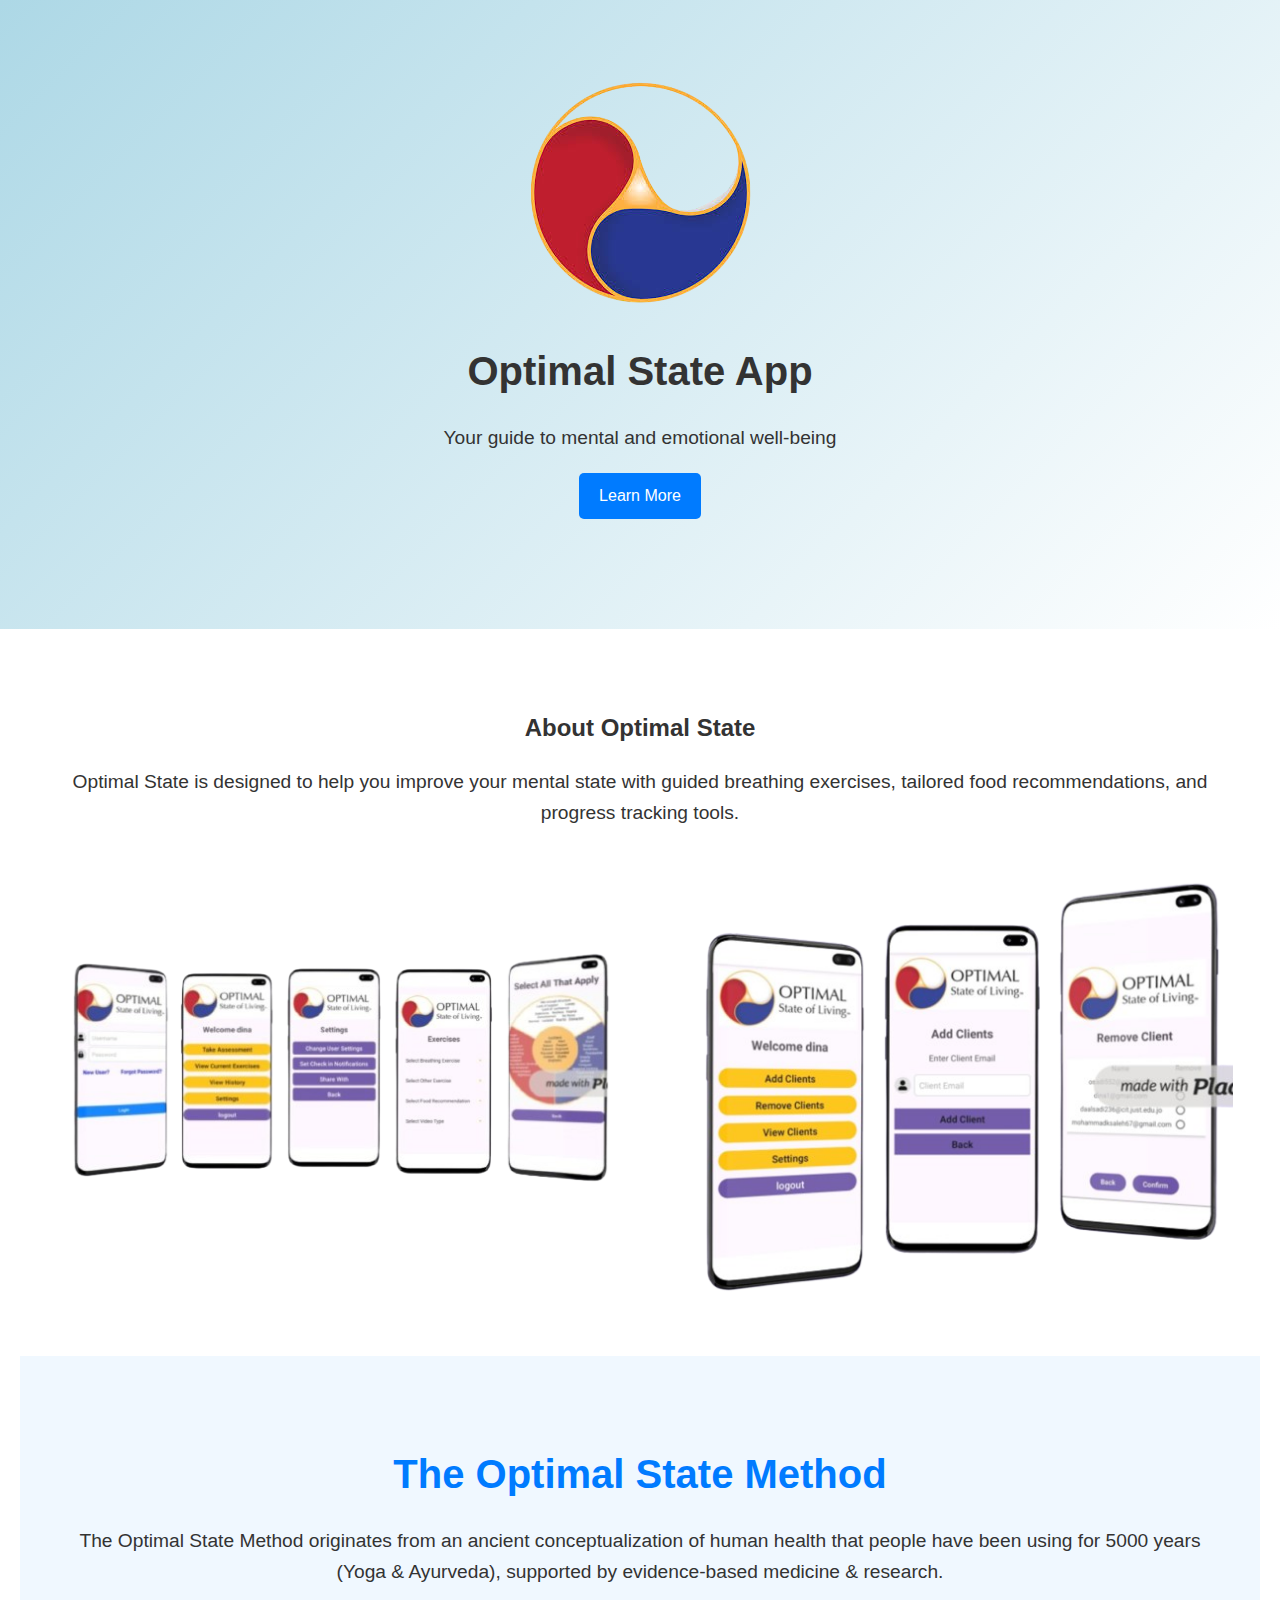
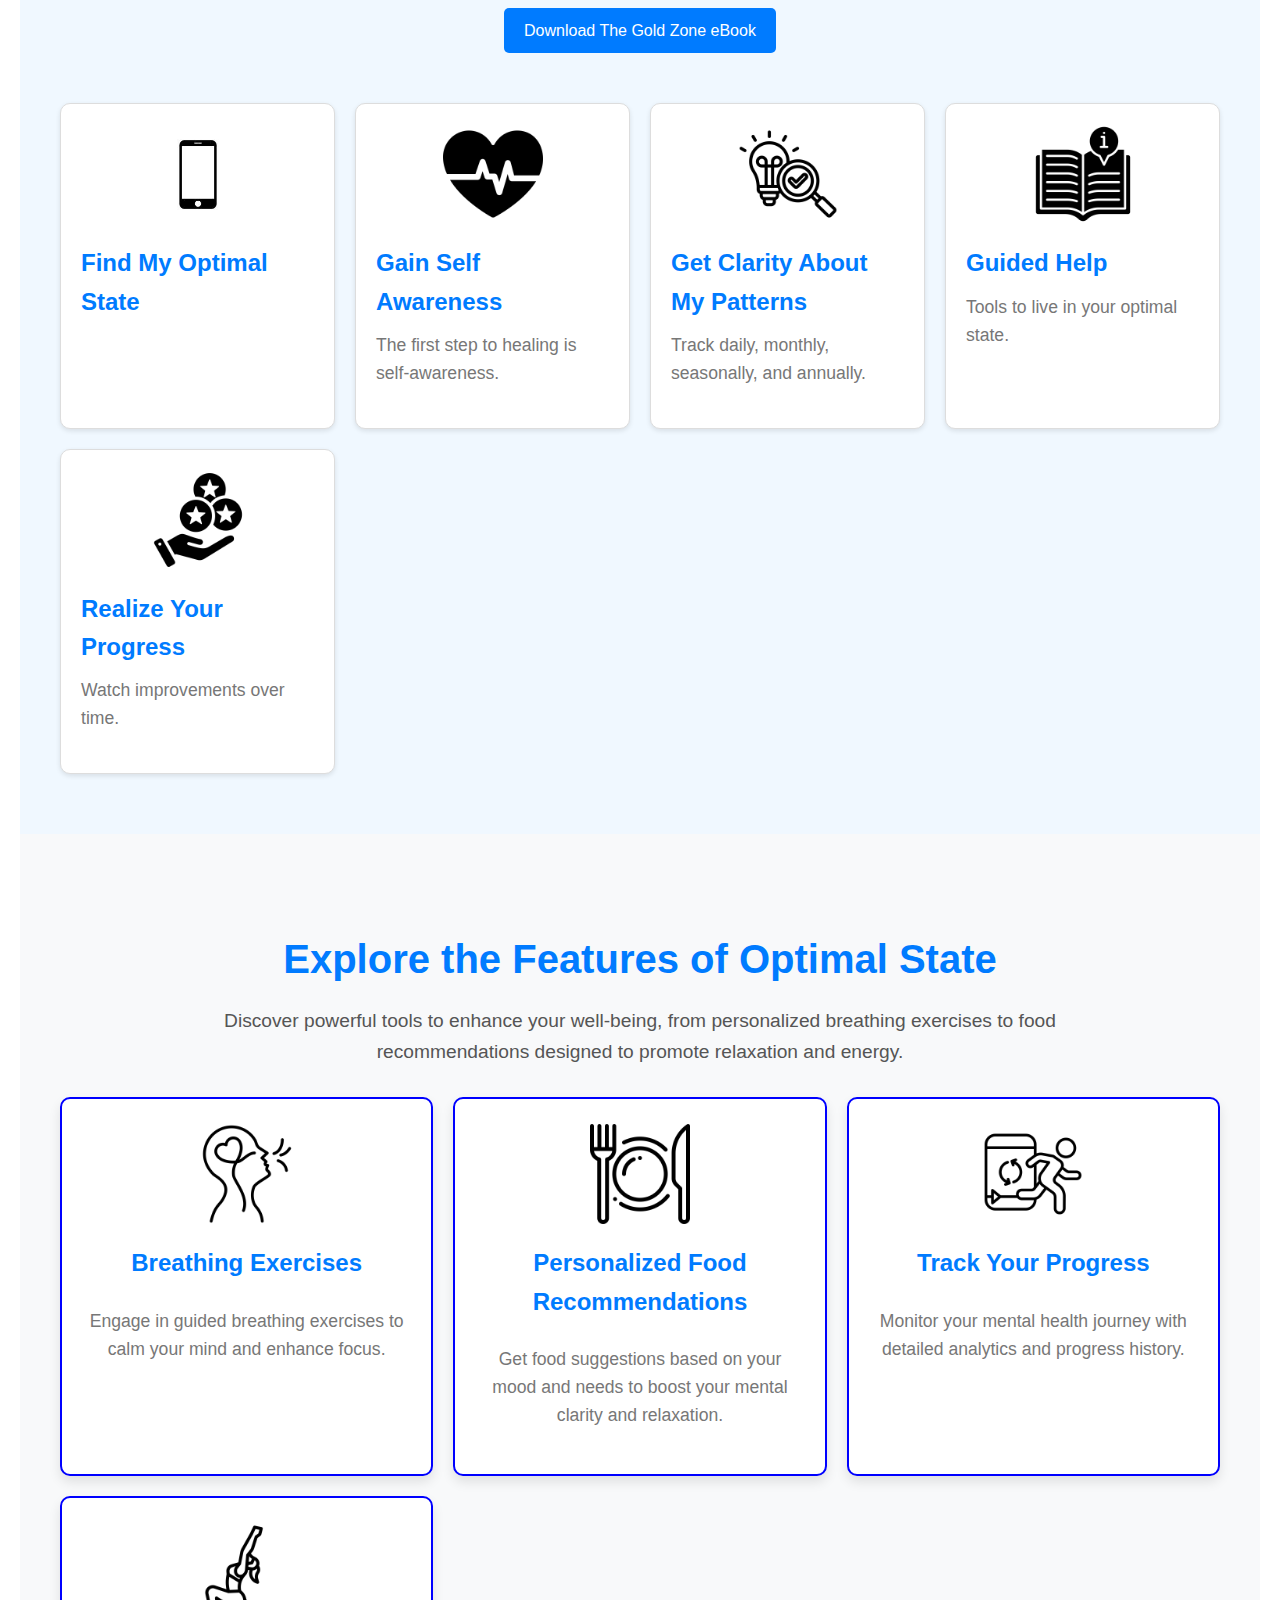
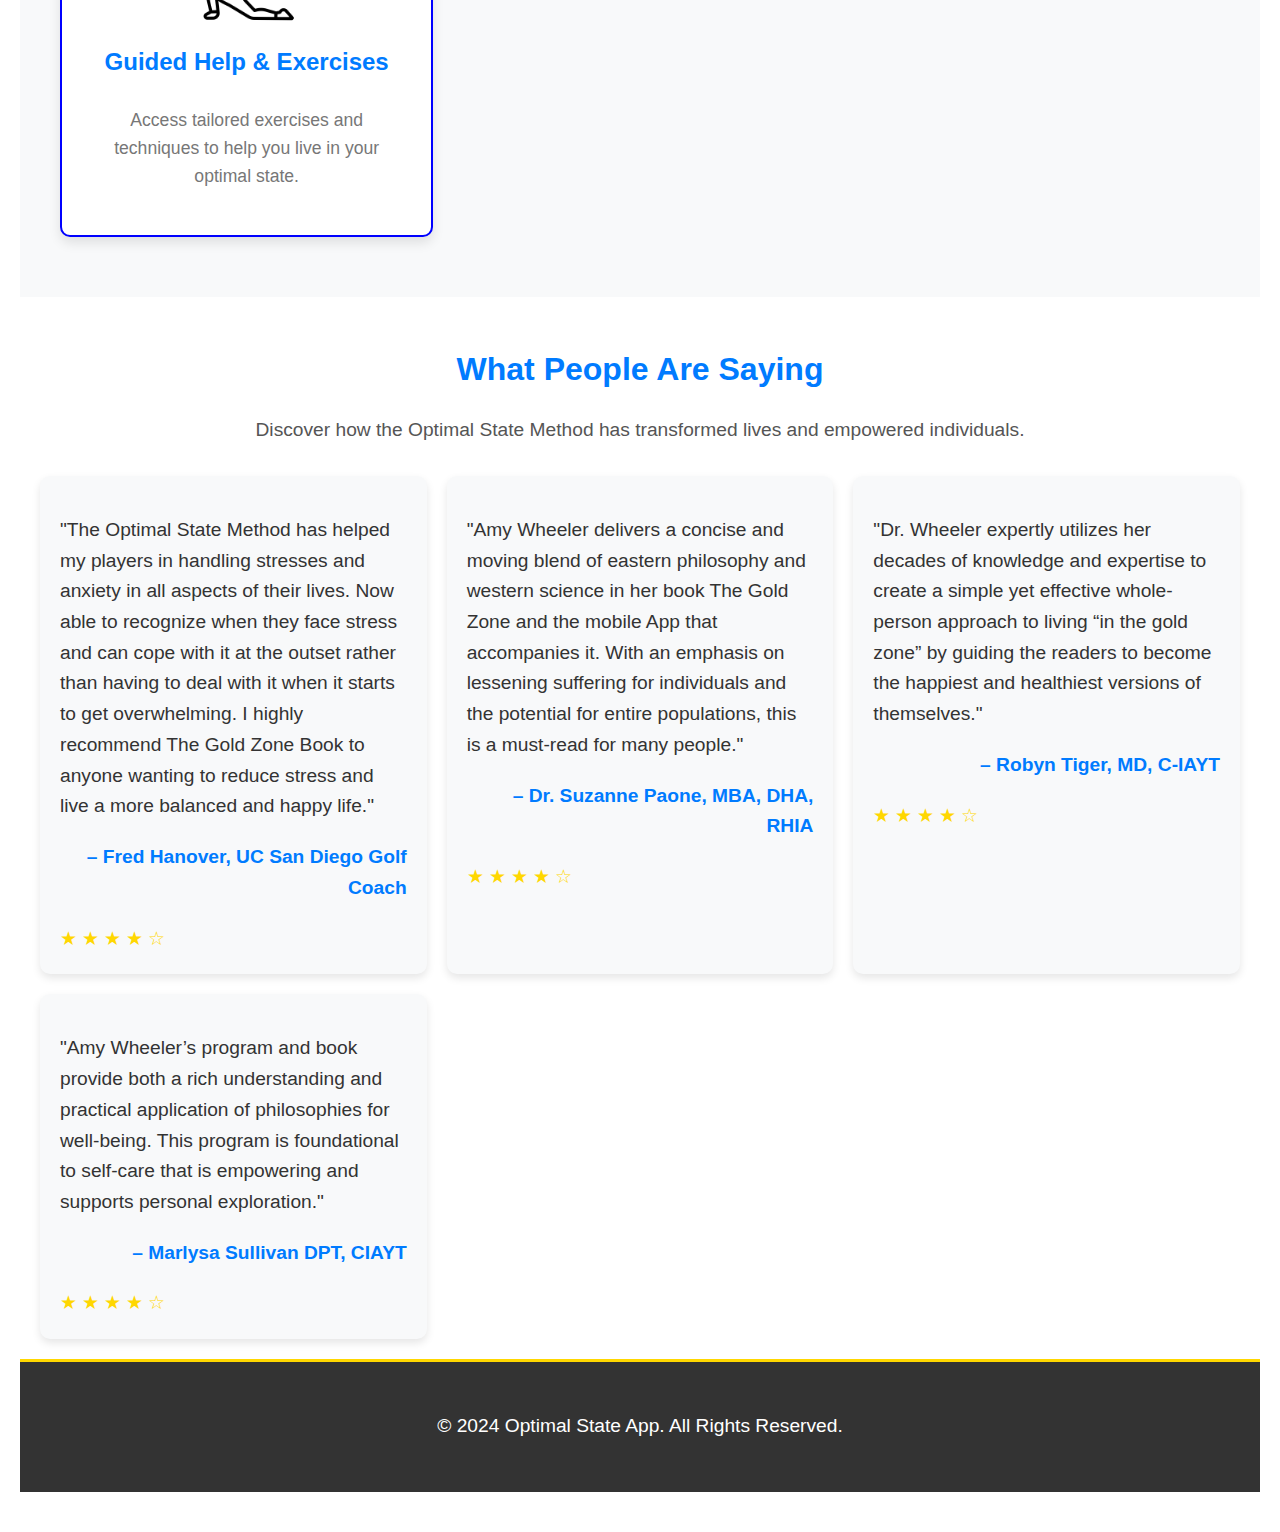
<file: index.html>
<!DOCTYPE html>
<html lang="en">
<head>
    <meta charset="UTF-8">
    <meta name="viewport" content="width=device-width, initial-scale=1.0">
    <title>Optimal State App</title>
        <link rel="icon" href="logo.ico" type="image/x-icon">
    <link rel="stylesheet" href="style.css">
</head>
<body>
    <header class="hero-section">
        <div class="container">
                    <img src="logo.png" alt="Optimal State Logo" class="logo">
            <h1>Optimal State App</h1>
            <p>Your guide to mental and emotional well-being</p>
            <a href="#features" class="cta-button">Learn More</a>
        </div>
    </header>
    <main>
        <section id="about" class="about-section">
            <div class="container">
                <h2>About Optimal State</h2>
                <p>Optimal State is designed to help you improve your mental state with guided breathing exercises, tailored food recommendations, and progress tracking tools.</p>
                <div class="images-container">
                <img src="demo.png" alt="Optimal State Demo" class="responsive-img">
                <img src="provider.png" alt="Optimal State Provider" class="responsive-img">
                </div>
            </div>
            <section id="optimal-state-method" class="optimal-state-section">
            <div class="container">
                <h1>The Optimal State Method</h1>
                <p>
                    The Optimal State Method originates from an ancient conceptualization of human health that people have been using for 5000 years (Yoga & Ayurveda), supported by evidence-based medicine & research.
                </p>
                <a href="https://goldzonebook.com/" class="cta-button" target="_blank">Download The Gold Zone eBook</a>

               <div class="features-grid">
    <div class="feature">
        <img src="phone.png" alt="Find My Optimal State Icon" class="feature-icon">
        <h2>Find My Optimal State</h2>
    </div>
    <div class="feature">
        <img src="heart.png" alt="Gain Self Awareness Icon" class="feature-icon">
        <h3>Gain Self Awareness</h3>
        <p>The first step to healing is self-awareness.</p>
    </div>
    <div class="feature">
        <img src="clarity.png" alt="Get Clarity About My Patterns Icon" class="feature-icon">
        <h3>Get Clarity About My Patterns</h3>
        <p>Track daily, monthly, seasonally, and annually.</p>
    </div>
    <div class="feature">
        <img src="information.png" alt="Guided Help Icon" class="feature-icon">
        <h3>Guided Help</h3>
        <p>Tools to live in your optimal state.</p>
    </div>
    <div class="feature">
        <img src="features.png" alt="Realize Your Progress Icon" class="feature-icon">
        <h3>Realize Your Progress</h3>
        <p>Watch improvements over time.</p>
    </div>
</div>
        </section>
        
    <section id="features" class="features-section">
    <div class="container">
        <h2 class="section-title">Explore the Features of Optimal State</h2>
        <p class="section-description">Discover powerful tools to enhance your well-being, from personalized breathing exercises to food recommendations designed to promote relaxation and energy.</p>
        
        <div class="features-grid">
            <div class="feature">
                <img src="breathing.png" alt="Breathing Exercises" class="feature-icon">
                <h3>Breathing Exercises</h3>
                <p>Engage in guided breathing exercises to calm your mind and enhance focus.</p>
            </div>
            <div class="feature">
                <img src="restaurant.png" alt="Food Recommendations" class="feature-icon">
                <h3>Personalized Food Recommendations</h3>
                <p>Get food suggestions based on your mood and needs to boost your mental clarity and relaxation.</p>
            </div>
            <div class="feature">
                <img src="monitoring-app.png" alt="Track Progress" class="feature-icon">
                <h3>Track Your Progress</h3>
                <p>Monitor your mental health journey with detailed analytics and progress history.</p>
            </div>
            <div class="feature">
                <img src="yoga-pose.png" alt="Guided Help" class="feature-icon">
                <h3>Guided Help & Exercises</h3>
                <p>Access tailored exercises and techniques to help you live in your optimal state.</p>
            </div>
        </div>
    </div>
</section>
<section id="testimonials" class="testimonials-section">
    <div class="container">
        <h2 class="section-title">What People Are Saying</h2>
        <p class="section-description">Discover how the Optimal State Method has transformed lives and empowered individuals.</p>
        
        <div class="testimonials-grid">
            <!-- Testimonial 1 -->
            <div class="testimonial">
                <p class="testimonial-text">"The Optimal State Method has helped my players in handling stresses and anxiety in all aspects of their lives. Now able to recognize when they face stress and can cope with it at the outset rather than having to deal with it when it starts to get overwhelming. I highly recommend The Gold Zone Book to anyone wanting to reduce stress and live a more balanced and happy life."</p>
                <p class="testimonial-author">– Fred Hanover, UC San Diego Golf Coach</p>
                <div class="star-rating">
    <span class="star">&#9733;</span>
    <span class="star">&#9733;</span>
    <span class="star">&#9733;</span>
    <span class="star">&#9733;</span>
    <span class="star">&#9734;</span>
</div>

            </div>
            
            <!-- Testimonial 2 -->
            <div class="testimonial">
                <p class="testimonial-text">"Amy Wheeler delivers a concise and moving blend of eastern philosophy and western science in her book The Gold Zone and the mobile App that accompanies it. With an emphasis on lessening suffering for individuals and the potential for entire populations, this is a must-read for many people."</p>
                <p class="testimonial-author">– Dr. Suzanne Paone, MBA, DHA, RHIA</p>
                <div class="star-rating">
    <span class="star">&#9733;</span>
    <span class="star">&#9733;</span>
    <span class="star">&#9733;</span>
    <span class="star">&#9733;</span>
    <span class="star">&#9734;</span>
</div>

            </div>

            <!-- Testimonial 3 -->
            <div class="testimonial">
                <p class="testimonial-text">"Dr. Wheeler expertly utilizes her decades of knowledge and expertise to create a simple yet effective whole-person approach to living “in the gold zone” by guiding the readers to become the happiest and healthiest versions of themselves."</p>
                <p class="testimonial-author">– Robyn Tiger, MD, C-IAYT</p>
                <div class="star-rating">
    <span class="star">&#9733;</span>
    <span class="star">&#9733;</span>
    <span class="star">&#9733;</span>
    <span class="star">&#9733;</span>
    <span class="star">&#9734;</span>
</div>

            </div>

            <!-- Testimonial 4 -->
            <div class="testimonial">
                <p class="testimonial-text">"Amy Wheeler’s program and book provide both a rich understanding and practical application of philosophies for well-being. This program is foundational to self-care that is empowering and supports personal exploration."</p>
                <p class="testimonial-author">– Marlysa Sullivan DPT, CIAYT</p>
                <div class="star-rating">
    <span class="star">&#9733;</span>
    <span class="star">&#9733;</span>
    <span class="star">&#9733;</span>
    <span class="star">&#9733;</span>
    <span class="star">&#9734;</span>
</div>

            </div>
        </div>
    </div>
</section>


    <footer>
        <div class="container">
            <p>© 2024 Optimal State App. All Rights Reserved.</p>
        </div>
    </footer>
</body>
</html>
</file>
<file: style.css>
body {
    font-family: Arial, sans-serif;
    margin: 0;
    padding: 0;
    background-color: #f8f9fa;
    color: #333;
    line-height: 1.6;
}

.images-container {
    display: flex; /* Use flexbox for layout */
    justify-content: space-between; /* Ensure images are spaced out */
    align-items: center; /* Align images vertically in the center */
    gap: 20px; /* Add space between images */
    margin: 20px 0; /* Add some vertical spacing */
}

.images-container .responsive-img {
    flex: 1; /* Allow images to grow/shrink */
    max-width: 48%; /* Limit maximum width to prevent overlap */
    height: auto; /* Maintain aspect ratio */
    display: block; /* Ensure it behaves as a block element */
}

.container {
    max-width: 1200px;
    margin: 0 auto;
    padding: 20px;
    text-align: center;
}

.cta-button {
    display: inline-block;
    padding: 10px 20px;
    background-color: #007BFF;
    color: #fff;
    text-decoration: none;
    border-radius: 5px;
    margin-bottom: 30px;
    font-size: 1rem;
}

.cta-button:hover {
    background-color: #0056b3;
}

/* Hero Section */
.hero-section {
    background: linear-gradient(135deg, #ADD8E6, #ffffff); /* Light Blue and White */
    color: #333;
    padding: 60px 20px;
    text-align: center;
}

.hero-section h1 {
    font-size: 2.5rem;
    margin-bottom: 10px;
}

.hero-section p {
    font-size: 1.2rem;
    margin-bottom: 20px;
}

/* About Section */
.about-section {
    padding: 40px 20px;
    background-color: #ffffff;
    color: #333;
}

.about-section h2 {
    margin-bottom: 20px;
}

.about-section p {
    margin-bottom: 20px;
    font-size: 1.2rem;
}

.responsive-img {
    width: 100%; /* Full width */
    max-width: 700px; /* Set maximum width */
    height: auto; /* Maintain aspect ratio */
    margin: 20px auto; /* Center align */
    display: block; /* Ensure it stays a block element */
}

/* Optimal State Method Section */
.optimal-state-section {
    padding: 40px 20px;
    background: #f0f8ff;
    color: #333;
}

.optimal-state-section h1 {
    font-size: 2.5rem;
    color: #007BFF;
    margin-bottom: 20px;
}

.optimal-state-section .features-grid {
    display: grid;
    grid-template-columns: repeat(auto-fit, minmax(250px, 1fr));
    gap: 20px;
}

.optimal-state-section .feature {
    background: #fff;
    border: 1px solid #ddd;
    border-radius: 10px;
    padding: 20px;
    text-align: left;
    box-shadow: 0 2px 5px rgba(0, 0, 0, 0.1);
}

.optimal-state-section .feature h2, .optimal-state-section .feature h3 {
    color: #007BFF;
    margin-bottom: 10px;
}

.optimal-state-section .feature a {
    color: #0056b3;
    text-decoration: none;
}

.optimal-state-section .feature a:hover {
    text-decoration: underline;
}

/* Features Section */
.features-section {
    padding: 40px 20px;
    background-color: #f8f9fa;
}

.features-section .section-title {
    font-size: 2.5rem;
    margin-bottom: 15px;
    color: #007BFF; /* Blue */
}

.features-section .section-description {
    font-size: 1.2rem;
    margin-bottom: 30px;
    color: #555;
    max-width: 900px;
    margin: 0 auto 30px auto;
}

.features-grid {
    display: grid;
    grid-template-columns: repeat(auto-fit, minmax(280px, 1fr));
    gap: 20px;
    margin-top: 20px;
}

.feature {
    background: #ffffff;
    padding: 25px;
    border-radius: 10px;
    box-shadow: 0px 6px 12px rgba(0, 0, 0, 0.1);
    border: 2px solid #0000ff;
    text-align: center;
    transition: transform 0.3s ease-in-out, box-shadow 0.3s ease-in-out;
}

.feature:hover {
    transform: translateY(-5px);
    box-shadow: 0px 12px 24px rgba(0, 0, 0, 0.2);
}

.feature h3 {
    margin-top: 15px;
    font-size: 1.5rem;
    color: #007BFF;
}

.feature p {
    font-size: 1.1rem;
    margin-top: 10px;
    color: #777;
}

.feature-icon {
    width: 100px; /* Size of the icon */
    height: 100px;
    margin: 0 auto 20px; /* Centers the icon */
    object-fit: contain;
    display: block; /* Ensures the icon is centered */
}

/* Download Section */
.download-section {
    background: #FFD700; /* Gold */
    color: white;
    padding: 40px 20px;
    text-align: center;
}

.download-section a {
    display: inline-block;
    background: #007BFF; /* Blue */
    color: white;
    padding: 10px 20px;
    text-decoration: none;
    border-radius: 5px;
    margin-top: 20px;
    font-size: 1rem;
    font-weight: bold;
    transition: background 0.3s;
}

.download-section a:hover {
    background: #0056b3; /* Darker Blue */
}

/* Footer */
footer {
    background: #333;
    color: white;
    padding: 10px 20px;
    text-align: center;
    font-size: 0.9rem;
    border-top: 3px solid #FFD700; /* Gold border */
}

/* Testimonials Section */
.testimonials-section .section-title {
    font-size: 2rem;
    color: #007BFF;
    margin-bottom: 20px;
}

.testimonials-section .section-description {
    font-size: 1.2rem;
    margin-bottom: 30px;
    color: #555;
}

.testimonials-grid {
    display: grid;
    grid-template-columns: repeat(auto-fit, minmax(300px, 1fr));
    gap: 20px;
}

.testimonial {
    background-color: #f8f9fa;
    border-radius: 10px;
    padding: 20px;
    box-shadow: 0 4px 8px rgba(0, 0, 0, 0.1);
    text-align: left;
}

.testimonial-text {
    font-size: 1.1rem;
    color: #333;
    margin-bottom: 15px;
    line-height: 1.6;
}

.testimonial-author {
    font-size: 1rem;
    color: #007BFF;
    font-weight: bold;
    text-align: right;
    margin-bottom: 10px;
}

.star-rating {
    display: flex;
    justify-content: flex-start;
    gap: 5px;
}

.star {
    font-size: 1.2rem;
    color: #FFD700; /* Yellow color for stars */
}

/* Media Queries */
@media (max-width: 768px) {
    .features-section .section-title {
        font-size: 2rem;
    }

    .features-section .section-description {
        font-size: 1rem;
    }

    .features-grid {
        grid-template-columns: 1fr; /* Single column layout on small screens */
    }

    .feature h3 {
        font-size: 1.3rem;
    }

    .feature p {
        font-size: 1rem;
    }

    .hero-section h1 {
        font-size: 2rem;
    }

    .hero-section p {
        font-size: 1rem;
    }

    .features-grid {
        grid-template-columns: 1fr;
    }

    .responsive-img {
        max-width: 90%; /* Adjust for smaller screens */
    }
    
}
</file>
